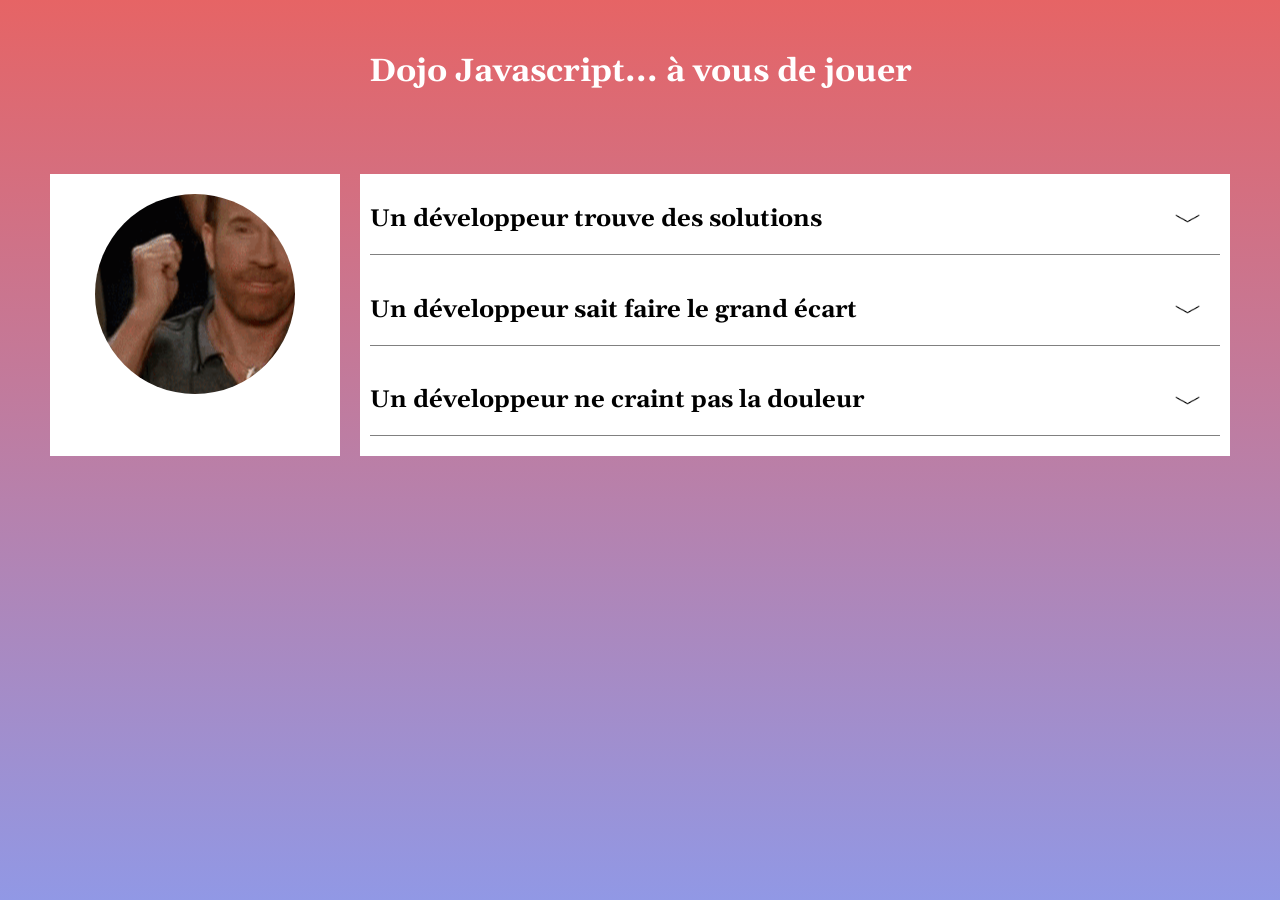
<file: Documents/html/Dojo_JS/Dojos-master/JS/index.html>
<!DOCTYPE html>
<html lang="en">

<head>
    <meta charset="UTF-8">
    <meta name="viewport" content="width=device-width, initial-scale=1.0">
    <meta http-equiv="X-UA-Compatible" content="ie=edge">
    <title>Dojos JS</title>
    <link href="https://fonts.googleapis.com/css?family=Gelasio|Open+Sans+Condensed:300&display=swap" rel="stylesheet">
    <link href="css/dojojs.css" rel="stylesheet">
</head>

<body>
    <main>
        <header>
            <h1>Dojo Javascript... à vous de jouer</h1>
            <nav></nav>
        </header>
        
        <section>
            
            <aside>
                <div></div>
            </aside>
            <section>
                <article>
                    <header>
                        <h2 >Un développeur trouve des solutions</h2 >
                        <img src="images/fleche_bas.png" onclick="muFunction()" class="picto"/>
                    </header>
                    <div>
                        <img id="soluce" src="images/chuck_pied.gif" />
                        <p>
                            Point de répit face au bug. Le développeur trouve des solutions.
                        </p>
                    </div>
                </article>
                <article>
                    <header>
                        <h2>Un développeur sait faire le grand écart</h2>
                        <img src="images/fleche_bas.png"  class="picto"/>
                    </header>
                    <div>
                        <img src="images/chuck_avion.gif" />
                        <p>
                            Le développeur ne craint pas de faire le grand écart pour trouver les meilleures solutions.
                        </p>
                    </div>
                </article>
                <article>
                    <header>
                        <h2>Un développeur ne craint pas la douleur</h2>
                        <img src="images/fleche_bas.png" class="picto"/>
                    </header>
                    <div>
                        <img src="images/chuck_poils.gif" />
                        <p>
                            Ca pique aux yeux parfois, ca peut faire mal, mais un développeur ne craint pas la douleur. Il est inébranlable face aux épreuves.
                        </p>
                    </div>
                </article>
            </section>
        </section>
        <footer></footer>
    </main>
    <script src="js/dojosjs.js"></script>

</body>

</html>
</file>
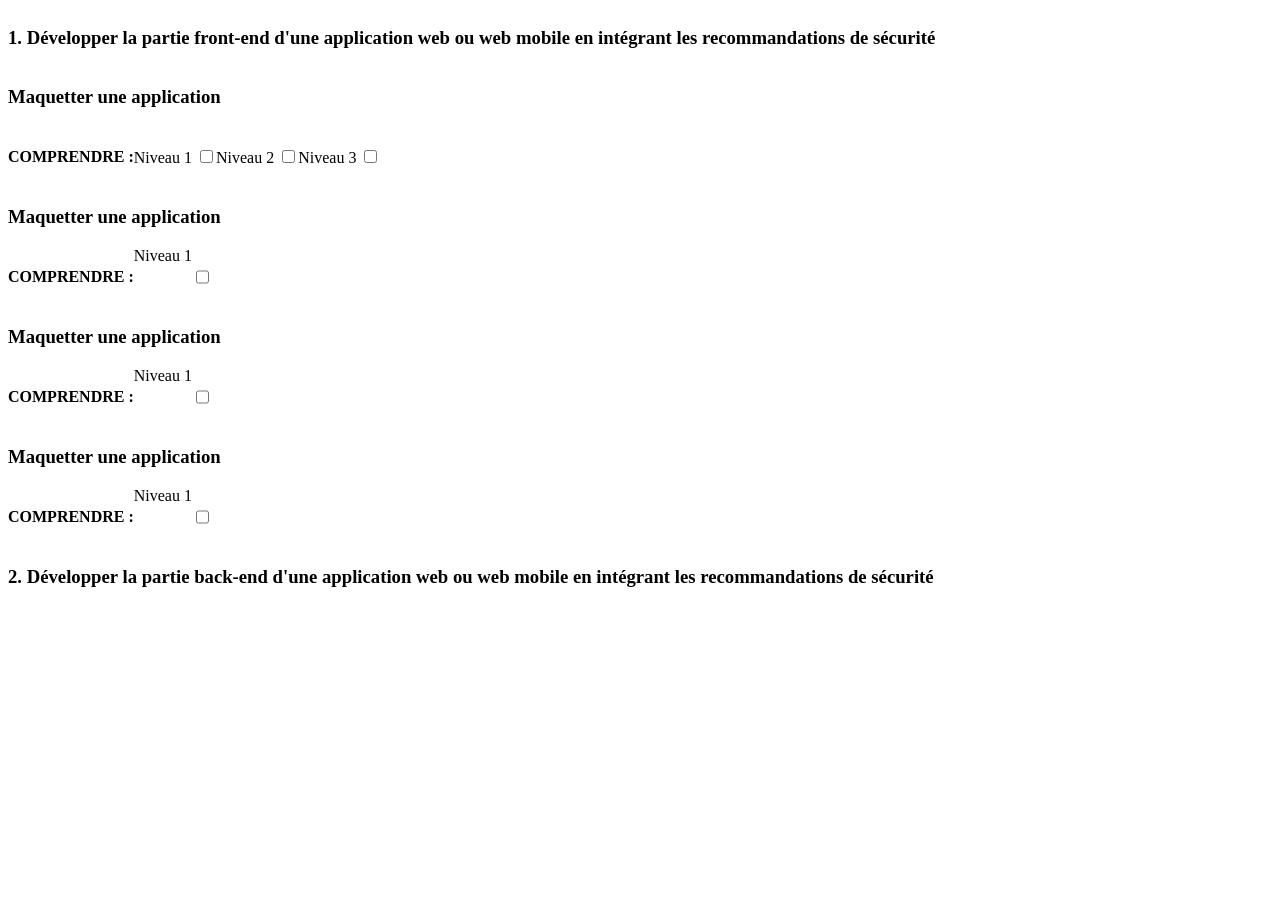
<file: test.html>
<!DOCTYPE html>
<html lang="en">

<head>
    <meta charset="UTF-8">
    <meta name="viewport" content="width=device-width, initial-scale=1.0">
    <meta http-equiv="X-UA-Compatible" content="ie=edge">
    <link rel="stylesheet" href="test.css">
    <title>Document</title>
</head>

<body>


    <div class="compMetier1">
        <div class="text">
            <h3>1. Développer la partie front-end d'une application web ou web mobile en intégrant les recommandations
                de sécurité
            </h3>
        </div>


        <div class="blockComp1">
            <div class="competences">
                <div class="maquetter">
                    <h3>Maquetter une application</h3>
                    <div class="comprendre">
                        <h4>COMPRENDRE : </h4>
                        <div class="box">
                            <label for="text">Niveau 1</label>
                            <input type="checkbox">
                        </div>
                        <div class="box">
                            <label for="text">Niveau 2</label>
                            <input type="checkbox">
                        </div>
                        <div class="box">
                            <label for="text">Niveau 3</label>
                            <input type="checkbox">
                        </div>
                    </div>
                </div>

                <div class="interface">
                    <h3>Maquetter une application</h3>
                    <div class="comprendre">
                        <h4>COMPRENDRE : </h4>
                        <label for="text">Niveau 1</label>
                        <input type="checkbox">
                    </div>
                </div>

                <div class="developper">
                    <h3>Maquetter une application</h3>
                    <div class="comprendre">
                        <h4>COMPRENDRE : </h4>
                        <label for="text">Niveau 1</label>
                        <input type="checkbox">
                    </div>
                </div>

                <div class="ecommerce">
                    <h3>Maquetter une application</h3>
                    <div class="comprendre">
                        <h4>COMPRENDRE : </h4>
                        <label for="text">Niveau 1</label>
                        <input type="checkbox">
                    </div>
                </div>

            </div>

        </div>





    </div>







    <div class="compMetier2">
        <div class="text">
            <h3>2. Développer la partie back-end d'une application web ou web mobile en intégrant les recommandations de
                sécurité
            </h3>
        </div>

        <div class="blockComp1">


        </div>


    </div>
</file>
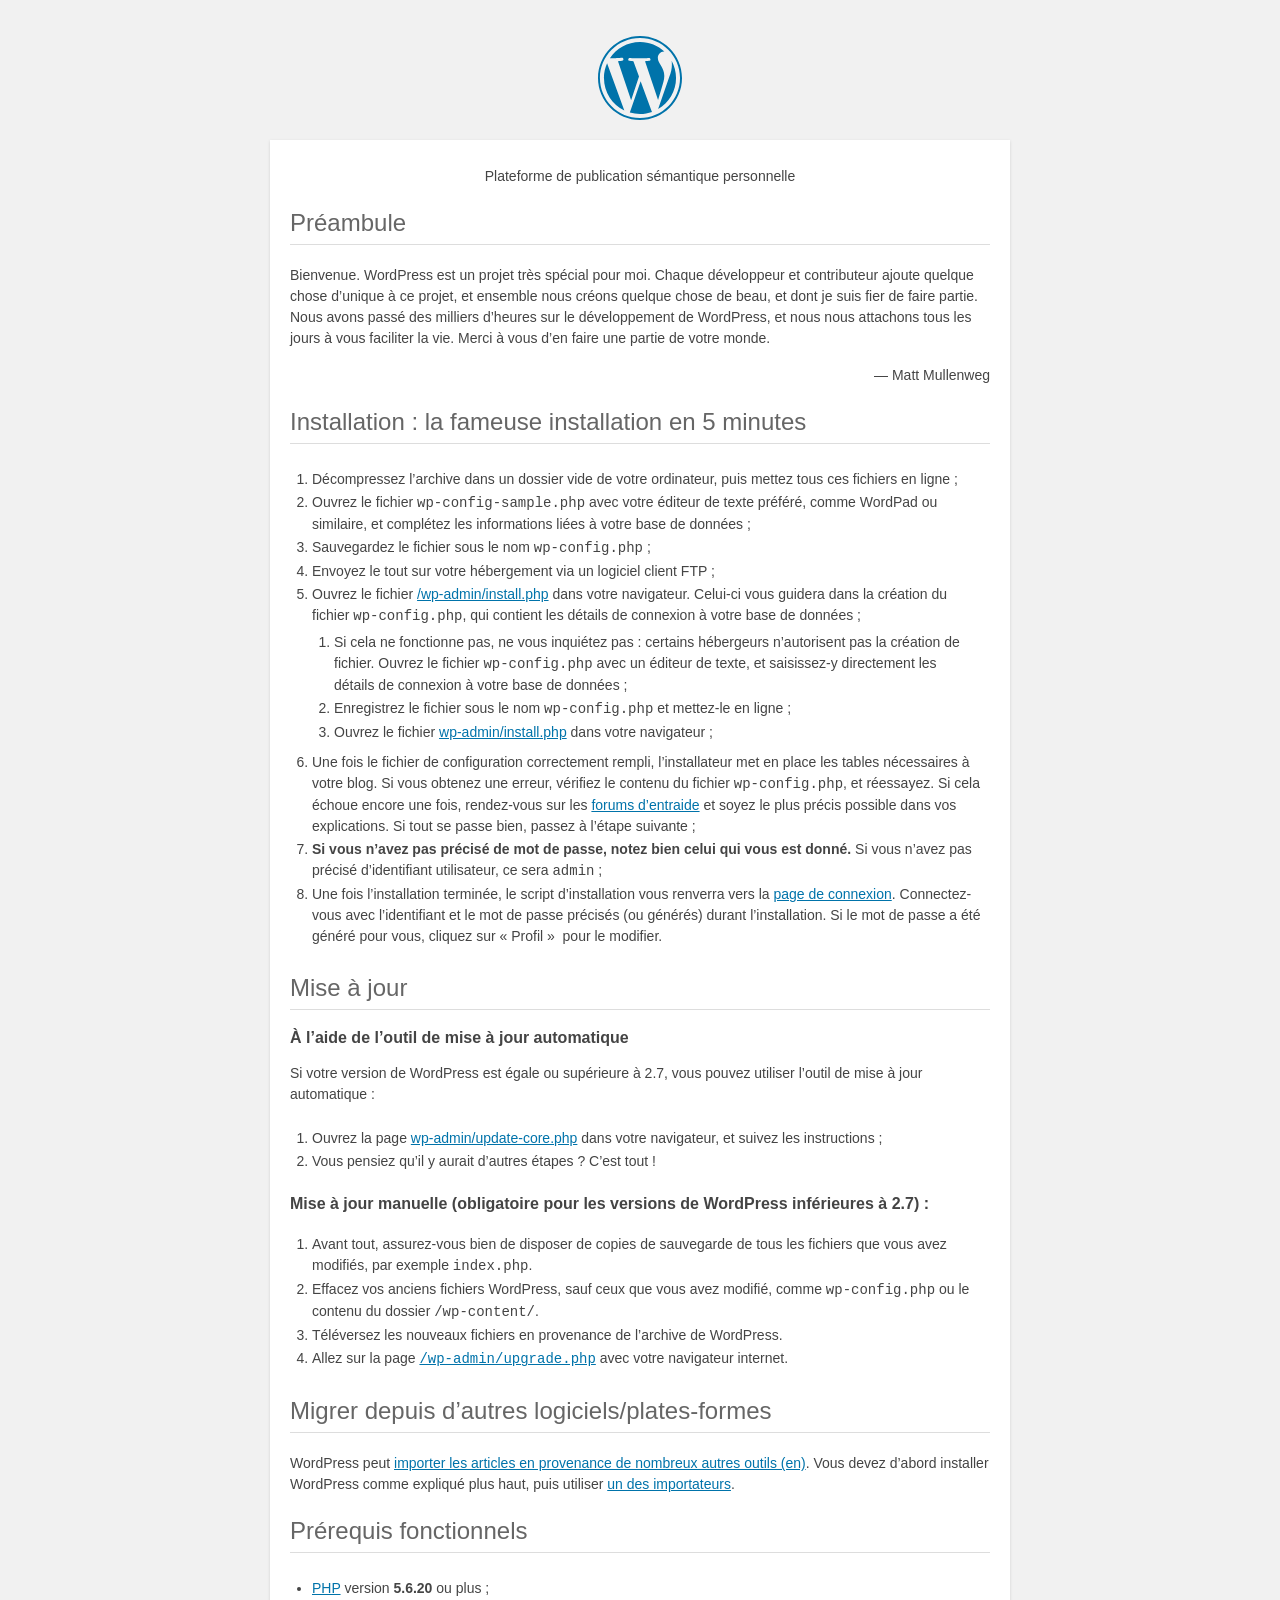
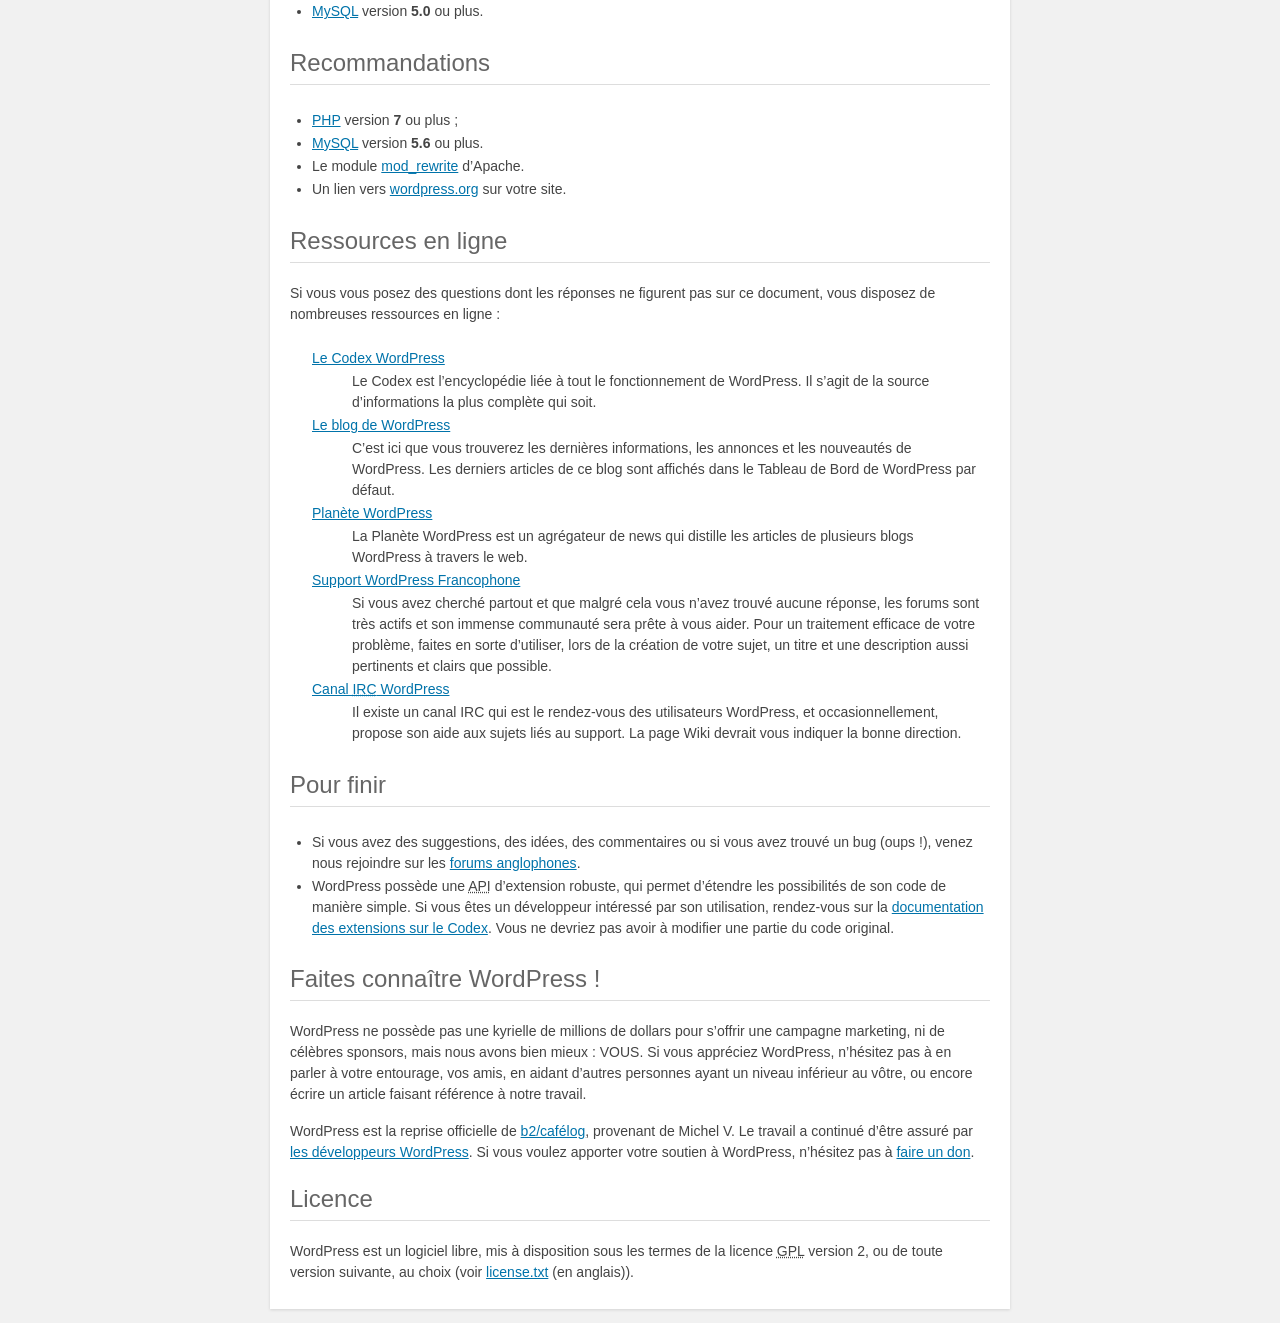
<file: Documents/html/wordpress/readme.html>
<!DOCTYPE html>
<html lang="fr">
<head>
    <meta name="viewport" content="width=device-width" />
	<meta http-equiv="Content-Type" content="text/html; charset=utf-8" />
	<title>WordPress &#8250; À lire</title>
	<link rel="stylesheet" href="wp-admin/css/install.css?ver=20100228" type="text/css" />
</head>
<body>
<h1 id="logo">
	<a href="https://wordpress.org/"><img alt="WordPress" src="wp-admin/images/wordpress-logo.png" /></a>
</h1>
<p style="text-align: center">Plateforme de publication sémantique personnelle</p>

<h2>Préambule</h2>
<p>Bienvenue. WordPress est un projet très spécial pour moi. Chaque développeur et contributeur ajoute quelque chose d’unique à ce projet, et ensemble nous créons quelque chose de beau, et dont je suis fier de faire partie. Nous avons passé des milliers d’heures sur le développement de WordPress, et nous nous attachons tous les jours à vous faciliter la vie. Merci à vous d’en faire une partie de votre monde.</p>
<p style="text-align: right">&#8212; Matt Mullenweg</p>

<h2>Installation : la fameuse installation en 5 minutes</h2>
<ol>
	<li>Décompressez l’archive dans un dossier vide de votre ordinateur, puis mettez tous ces fichiers en ligne ;</li>
	<li>Ouvrez le fichier <code>wp-config-sample.php</code> avec votre éditeur de texte préféré, comme WordPad ou similaire, et complétez les informations liées à votre base de données ;</li>
	<li>Sauvegardez le fichier sous le nom <code>wp-config.php</code> ;</li>
	<li>Envoyez le tout sur votre hébergement via un logiciel client FTP ;</li>
	<li>Ouvrez le fichier <span class="file"><a href="wp-admin/install.php">/wp-admin/install.php</a></span> dans votre navigateur. Celui-ci vous guidera dans la création du fichier <code>wp-config.php</code>, qui contient les détails de connexion à votre base de données ;
		<ol>
			<li>Si cela ne fonctionne pas, ne vous inquiétez pas : certains hébergeurs n’autorisent pas la création de fichier. Ouvrez le fichier <code>wp-config.php</code> avec un éditeur de texte, et saisissez-y directement les détails de connexion à votre base de données ;</li>
			<li>Enregistrez le fichier sous le nom <code>wp-config.php</code> et mettez-le en ligne ;</li>
			<li>Ouvrez le fichier  <span class="file"><a href="wp-admin/install.php">wp-admin/install.php</a></span> dans votre navigateur ;</li>
		</ol>
	</li>
	<li>Une fois le fichier de configuration correctement rempli, l’installateur met en place les tables nécessaires à votre blog. Si vous obtenez une erreur, vérifiez le contenu du fichier <span class="file"><code>wp-config.php</code></span>, et réessayez. Si cela échoue encore une fois, rendez-vous sur les <a href="http://www.wordpress-fr.net/support/">forums d’entraide</a> et soyez le plus précis possible dans vos explications. Si tout se passe bien, passez à l’étape suivante ;</li>
	<li><strong>Si vous n’avez pas précisé de mot de passe, notez bien celui qui vous est donné.</strong> Si vous n’avez pas précisé d’identifiant utilisateur, ce sera <code>admin</code> ;</li>
	<li>Une fois l’installation terminée, le script d’installation vous renverra vers la <a href="wp-login.php">page de connexion</a>. Connectez-vous avec l’identifiant et le mot de passe précisés (ou générés) durant l’installation. Si le mot de passe a été généré pour vous, cliquez sur « Profil »  pour le modifier.</li>
</ol>

<h2>Mise à jour</h2>
<h3>À l’aide de l’outil de mise à jour automatique</h3>
<p>Si votre version de WordPress est égale ou supérieure à 2.7, vous pouvez utiliser l’outil de mise à jour automatique&nbsp;:</p>
<ol>
	<li>Ouvrez la page <span class="file"><a href="wp-admin/update-core.php">wp-admin/update-core.php</a></span> dans votre navigateur, et suivez les instructions&nbsp;;</li>
	<li>Vous pensiez qu’il y aurait d’autres étapes ? C’est tout !</li>
</ol>

<h3>Mise à jour manuelle (obligatoire pour les versions de WordPress inférieures à 2.7) :</h3>
<ol>
	<li>Avant tout, assurez-vous bien de disposer de copies de sauvegarde de tous les fichiers que vous avez modifiés, par exemple <code>index.php</code>.</li>
	<li>Effacez vos anciens fichiers WordPress, sauf ceux que vous avez modifié, comme <span class="file"><code>wp-config.php</code></span> ou le contenu du dossier <span class="file"><code>/wp-content/</code></span>.</li>
	<li>Téléversez les nouveaux fichiers en provenance de l’archive de WordPress.</li>
	<li>Allez sur la page <code><span class="file"><a href="wp-admin/upgrade.php">/wp-admin/upgrade.php</a></span></code> avec votre navigateur internet.</li>
</ol>

<h2>Migrer depuis d’autres logiciels/plates-formes</h2>
<p>WordPress peut <a href="https://codex.wordpress.org/Importing_Content">importer les articles en provenance de nombreux autres outils (en)</a>. Vous devez d’abord installer WordPress comme expliqué plus haut, puis utiliser <a href="wp-admin/import.php" title="Importer dans WordPress">un des importateurs</a>.</p>

<h2>Prérequis fonctionnels</h2>
<ul>
	<li><a href="http://php.net/">PHP</a> version <strong>5.6.20</strong> ou plus ;</li>
	<li><a href="http://www.mysql.com/">MySQL</a> version <strong>5.0</strong> ou plus.</li>
</ul>

<h2>Recommandations</h2>
<ul>
	<li><a href="http://php.net/">PHP</a> version <strong>7</strong> ou plus ;</li>
	<li><a href="http://www.mysql.com/">MySQL</a> version <strong>5.6</strong> ou plus.</li>
	<li>Le module <a href="http://httpd.apache.org/docs/2.2/mod/mod_rewrite.html">mod_rewrite</a> d’Apache.</li>
  <li>Un lien vers <a href="https://wordpress.org/">wordpress.org</a> sur votre site.</li>
</ul>

<h2>Ressources en ligne</h2>
<p>Si vous vous posez des questions dont les réponses ne figurent pas sur ce document, vous disposez de nombreuses ressources en ligne :</p>
<dl>
	<dt><a href="https://codex.wordpress.org/">Le Codex WordPress</a></dt>
		<dd>Le Codex est l’encyclopédie liée à tout le fonctionnement de WordPress. Il s’agit de la source d’informations la plus complète qui soit.</dd>
	<dt><a href="https://wordpress.org/blog/">Le blog de WordPress</a></dt>
		<dd>C’est ici que vous trouverez les dernières informations, les annonces et les nouveautés de WordPress. Les derniers articles de ce blog sont affichés dans le Tableau de Bord de WordPress par défaut.</dd>
	 <dt><a href="https://planet.wordpress.org/">Planète WordPress</a></dt>
		<dd>La Planète WordPress est un agrégateur de news qui distille les articles de plusieurs blogs WordPress à travers le web.</dd>
	<dt><a href="http://wordpress-fr.net/support/">Support WordPress Francophone</a></dt>
		<dd>Si vous avez cherché partout et que malgré cela vous n’avez trouvé aucune réponse, les forums sont très actifs et son immense communauté sera prête à vous aider. Pour un traitement efficace de votre problème, faites en sorte d’utiliser, lors de la création de votre sujet, un titre et une description aussi pertinents et clairs que possible.</dd>
	 <dt><a href="https://codex.wordpress.org/IRC">Canal <abbr title="Internet Relay Chat">IRC</abbr> WordPress</a></dt>
		<dd>Il existe un canal IRC qui est le rendez-vous des utilisateurs WordPress, et occasionnellement, propose son aide aux sujets liés au support. La page Wiki devrait vous indiquer la bonne direction.</dd>
</dl>

<h2>Pour finir</h2>
<ul>
	<li>Si vous avez des suggestions, des idées, des commentaires ou si vous avez trouvé un bug (oups !), venez nous rejoindre sur les <a href="https://wordpress.org/support/">forums anglophones</a>.</li>
	<li>WordPress possède une <abbr title="Application Programming Interface">API</abbr> d’extension robuste, qui permet d’étendre les possibilités de son code de manière simple. Si vous êtes un développeur intéressé par son utilisation, rendez-vous sur la <a href="https://codex.wordpress.org/Plugin_API">documentation des extensions sur le Codex</a>. Vous ne devriez pas avoir à modifier une partie du code original.</li>
</ul>

<h2>Faites connaître WordPress !</h2>
<p>WordPress ne possède pas une kyrielle de millions de dollars pour s’offrir une campagne marketing, ni de célèbres sponsors, mais nous avons bien mieux : VOUS. Si vous appréciez WordPress, n’hésitez pas à en parler à votre entourage, vos amis, en aidant d’autres personnes ayant un niveau inférieur au vôtre, ou encore écrire un article faisant référence à notre travail.</p>

<p>WordPress est la reprise officielle de <a href="http://cafelog.com/">b2/caf&eacute;log</a>, provenant de Michel V. Le travail a continué d’être assuré par <a href="https://wordpress.org/about/">les développeurs WordPress</a>. Si vous voulez apporter votre soutien à WordPress, n’hésitez pas à <a href="https://wordpress.org/donate/">faire un don</a>.</p>

<h2>Licence</h2>
<p>WordPress est un logiciel libre, mis à disposition sous les termes de la licence <abbr title="GNU Public License">GPL</abbr> version 2, ou de toute version suivante, au choix (voir <a href="license.txt">license.txt</a> (en anglais)).</p>

</body>
</html>
</file>
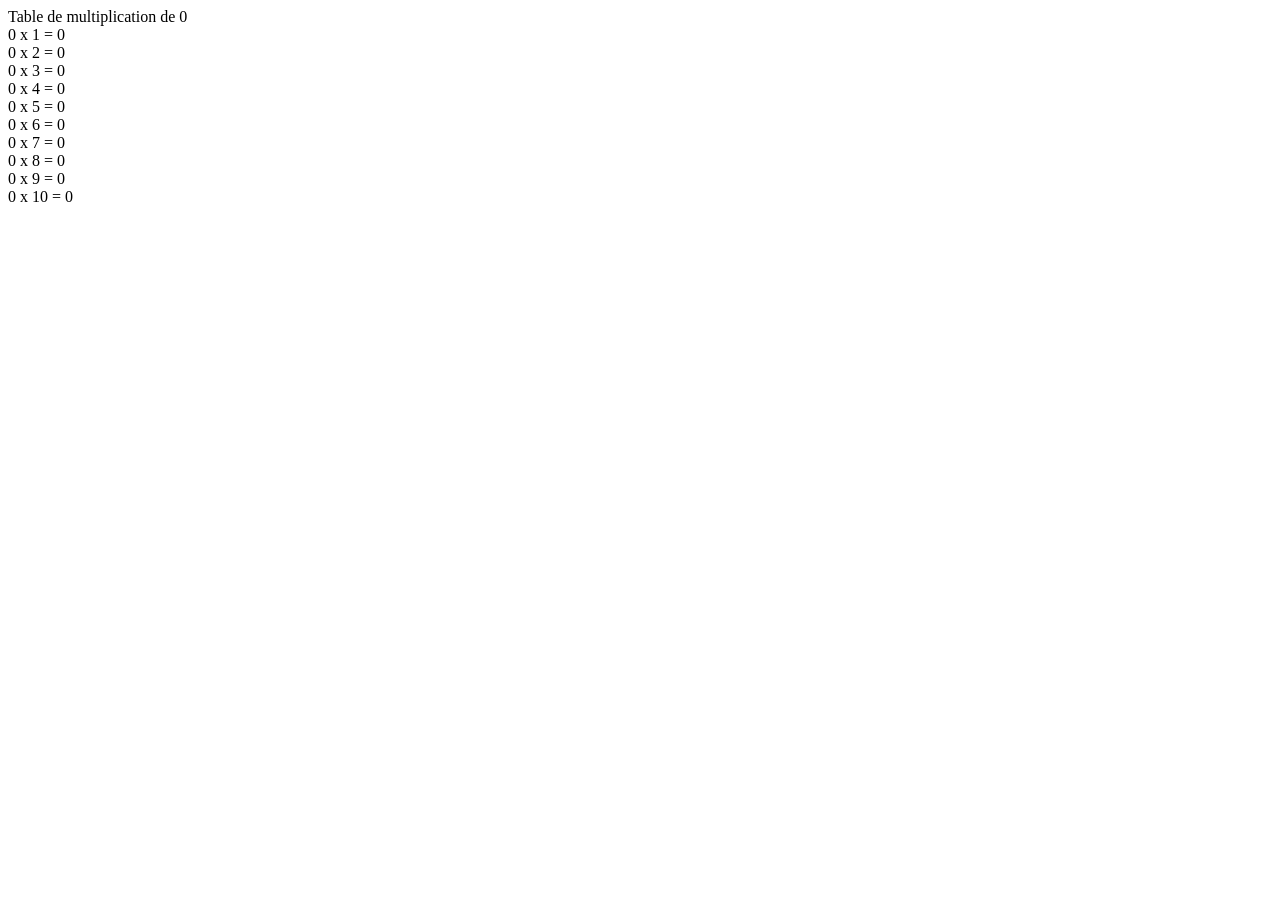
<file: Documents/html/JavaScript/exos/calculatrice.html>
<!DOCTYPE html>
<html lang="en">
<head>
    <meta charset="UTF-8">
    <meta name="viewport" content="width=device-width, initial-scale=1.0">
    <meta http-equiv="X-UA-Compatible" content="ie=edge">
    <title>Document</title>
</head>
<body>
    <script>
        /* Calculatrice

// Effectue les 4 opérations arithmétiques de base
function calculer(nbGauche, operation, nbDroite) {
  let resultat;
  switch (operation) {
    case "+":
      resultat = nbGauche + nbDroite;
      break;
    case "-":
      resultat = nbGauche - nbDroite;
      break;
    case "*":
      resultat = nbGauche * nbDroite;
      break;
    case "/":
      resultat = nbGauche / nbDroite;
      break;
  }
  return resultat;
}

console.log(calculer(4, "+", 6)); // 10
console.log(calculer(4, "-", 6)); // -2
console.log(calculer(2, "*", 0)); // 0
console.log(calculer(12, "/", 0)); // Infinity
*/ 


// Sauriez-vous automatiser l'affichage de la table de multiplication ?

// Demandez un chiffre à l'utilisateur, et si le chiffre est correct, afficher la table dans la page Html.

// Si l'utilisateur renseigne un nombre incorrect, proposez lui de le resaisir.


// Exo 2  afficher les tables
   // Table de multiplication

// Faites varier cette variable entre 1 et 10


let nombre = Number(prompt("quelle table de multiplication voulez vous afficher ?")); 





while (isNaN (nombre)) { 
    alert("ceci n'est pas un nombre correct");
    nombre = Number(prompt("veuillez rentrer un nombre"));

}




console.log(`Table de multiplication de ${nombre}`);
document.write(`Table de multiplication de ${nombre}` + "<br>");

// Solution avec un for
for (let i = 1; i <= 10; i++) {
console.log(`${nombre} x ${i} = ${nombre * i}`);
document.write(`${nombre} x ${i} = ${nombre * i}` + "<br>");
}

// Solution alternative avec un while
/* let i = 1;
while (i <= 10) {
console.log(${nombre} x ${i} = ${nombre * i});
i++;
} */

</script>
</body>
</html>
</file>
<file: Documents/html/Dojo_JS/Dojos-master/JS/css/dojojs.css>
html, body{
    width:100%;
    height:100%;
    padding:0;
    margin:0;
    background: linear-gradient(#e66465, #9198e5);
    font-family: 'Open Sans Condensed', sans-serif;
}
main{
    display:flex;
    flex-direction:column;
}
main > header{
    display:flex;
    flex-direction:column;
    margin:30px;
}
main > header > nav {
    display:flex;
    flex-direction:row nowrap;
    justify-content:flex-end;
}
main > header > nav > a {
    display:block;
    margin:0 10px;
    padding:5px 15px;
    transition:all .3s ease;
    background:white;
    color:black;
    font-weight:bold;
    text-decoration: none;
}
main > header > nav > a:hover {
    background:none;
    color:white;
}
main > section > aside {
    display:flex;
    flex-direction: column;
}
main > section > aside > div {
    width:200px;
    height:200px;
    border-radius: 50%;
    margin:20px auto;
    background: url("../images/chuck_ok.gif") 40% 50%;
    transition:all .4s ease;
}
main > section{
    display:flex;
    flex-flow:row no-wrap;
    margin:20px 40px;
    
}
main > section > aside{
    flex:1;
    margin:10px;
    background-color:white;
}
main > section > section{
    flex:3;
    margin:10px;
    background-color:white;
}
main > section > section > article{
    margin:10px;
}
main > section > section > article > header{
    display:flex;
    flex-direction:row;
    border-bottom: 1px solid grey;
    cursor:pointer;
}
main > section > section > article > div{
    margin:10px;
    display:flex;
    flex-flow: column wrap;
}
main > section > section > article > header > h2{
    width:calc(100% - 50px);
}
main > section > section > article > div{
    visibility: hidden;
    height:0px;
}
h1, h2, h3{
    font-family: 'Gelasio', serif;
}
h1{
    width:100%;
    color:white;
    text-align:center;
}
.picto{
    width:25px;
    height:25px;
    margin:5px;
    margin:auto 5px;
}

footer{
    width:100%;
    display:flex;
    flex-flow: row nowrap;
    justify-content: flex-end;
}
footer a {
    color:rgba(255,255,255,.5);
    transition:all .3s ease;
    margin:0 10px;
    padding:5px 15px;
}
footer a:hover {
    color:white;
    font-weight:bold;
}
</file>
<file: test.css>
.compMetier1 {
    display: flex;
    flex-direction: column;
}

.competences{
    display: flex;
    flex-flow: column;
}
.maquetter {
    display: flex;
    flex-flow: column;
}

.comprendre{
    display: flex;
    flex-direction: row;
}

.box {
    align-self: center;
}
</file>
<file: Documents/html/wordpress/wp-admin/css/install.css>
html {
	background: #f1f1f1;
	margin: 0 20px;
}

body {
	background: #fff;
	color: #444;
	font-family: -apple-system, BlinkMacSystemFont, "Segoe UI", Roboto, Oxygen-Sans, Ubuntu, Cantarell, "Helvetica Neue", sans-serif;
	margin: 140px auto 25px;
	padding: 20px 20px 10px 20px;
	max-width: 700px;
	-webkit-font-smoothing: subpixel-antialiased;
	box-shadow: 0 1px 3px rgba(0, 0, 0, 0.13);
}

a {
	color: #0073aa;
}

a:hover,
a:active {
	color: #00a0d2;
}

a:focus {
	color: #124964;
	box-shadow:
		0 0 0 1px #5b9dd9,
		0 0 2px 1px rgba(30, 140, 190, 0.8);
}

.ie8 a:focus {
	outline: #5b9dd9 solid 1px;
}

h1, h2 {
	border-bottom: 1px solid #ddd;
	clear: both;
	color: #666;
	font-size: 24px;
	padding: 0;
	padding-bottom: 7px;
	font-weight: 400;
}

h3 {
	font-size: 16px;
}

p, li, dd, dt {
	padding-bottom: 2px;
	font-size: 14px;
	line-height: 1.5;
}

code, .code {
	font-family: Consolas, Monaco, monospace;
}

ul, ol, dl {
	padding: 5px 5px 5px 22px;
}

a img {
	border: 0
}
abbr {
	border: 0;
	font-variant: normal;
}

fieldset {
	border: 0;
	padding: 0;
	margin: 0;
}

label {
	cursor: pointer;
}

#logo {
	margin: 6px 0 14px 0;
	padding: 0 0 7px 0;
	border-bottom: none;
	text-align: center
}
#logo a {
	background-image: url(../images/w-logo-blue.png?ver=20131202);
	background-image: none, url(../images/wordpress-logo.svg?ver=20131107);
	background-size: 84px;
	background-position: center top;
	background-repeat: no-repeat;
	color: #444; /* same as login.css */
	height: 84px;
	font-size: 20px;
	font-weight: 400;
	line-height: 1.3;
	margin: -130px auto 25px;
	padding: 0;
	text-decoration: none;
	width: 84px;
	text-indent: -9999px;
	outline: none;
	overflow: hidden;
	display: block;
}

.step {
	margin: 20px 0 15px;
}
.step, th {
	text-align: left;
	padding: 0;
}
.language-chooser.wp-core-ui .step .button.button-large {
	height: 36px;
	font-size: 14px;
	line-height: 2.35714285;
	vertical-align: middle;
}
textarea {
	border: 1px solid #ddd;
	font-family: -apple-system, BlinkMacSystemFont, "Segoe UI", Roboto, Oxygen-Sans, Ubuntu, Cantarell, "Helvetica Neue", sans-serif;
	width: 100%;
	box-sizing: border-box;
}

.form-table {
	border-collapse: collapse;
	margin-top: 1em;
	width: 100%;
}

.form-table td {
	margin-bottom: 9px;
	padding: 10px 20px 10px 0;
	font-size: 14px;
	vertical-align: top
}

.form-table th {
	font-size: 14px;
	text-align: left;
	padding: 10px 20px 10px 0;
	width: 140px;
	vertical-align: top;
}

.form-table code {
	line-height: 1.28571428;
	font-size: 14px;
}

.form-table p {
	margin: 4px 0 0 0;
	font-size: 11px;
}

.form-table input {
	line-height: 1.33333333;
	font-size: 15px;
	padding: 3px 5px;
	border: 1px solid #ddd;
	box-shadow: inset 0 1px 2px rgba(0, 0, 0, 0.07);
}

input,
submit {
	font-family: -apple-system, BlinkMacSystemFont, "Segoe UI", Roboto, Oxygen-Sans, Ubuntu, Cantarell, "Helvetica Neue", sans-serif;
}

.form-table input[type=text],
.form-table input[type=email],
.form-table input[type=url],
.form-table input[type=password],
#pass-strength-result {
	width: 218px;
}

.form-table th p {
	font-weight: 400;
}

.form-table.install-success th,
.form-table.install-success td {
	vertical-align: middle;
	padding: 16px 20px 16px 0;
}

.form-table.install-success td p {
	margin: 0;
	font-size: 14px;
}

.form-table.install-success td code {
	margin: 0;
	font-size: 18px;
}

#error-page {
	margin-top: 50px;
}

#error-page p {
	font-size: 14px;
	line-height: 1.28571428;
	margin: 25px 0 20px;
}

#error-page code, .code {
	font-family: Consolas, Monaco, monospace;
}

.message {
	border-left: 4px solid #dc3232;
	padding: .7em .6em;
	background-color: #fbeaea;
}

/* rtl:ignore */
#dbname,
#uname,
#pwd,
#dbhost,
#prefix,
#user_login,
#admin_email,
#pass1,
#pass2 {
	direction: ltr;
}


/* localization */
body.rtl,
.rtl textarea,
.rtl input,
.rtl submit {
	font-family: Tahoma, sans-serif;
}

:lang(he-il) body.rtl,
:lang(he-il) .rtl textarea,
:lang(he-il) .rtl input,
:lang(he-il) .rtl submit {
	font-family: Arial, sans-serif;
}

@media only screen and (max-width: 799px) {
	body {
		margin-top: 115px;
	}
	#logo a {
		margin: -125px auto 30px;
	}
}

@media screen and (max-width: 782px) {

	.form-table {
		margin-top: 0;
	}

	.form-table th,
	.form-table td {
		display: block;
		width: auto;
		vertical-align: middle;
	}

	.form-table th {
		padding: 20px 0 0;
	}

	.form-table td {
		padding: 5px 0;
		border: 0;
		margin: 0;
	}

	textarea,
	input {
		font-size: 16px;
	}

	.form-table td input[type="text"],
	.form-table td input[type="email"],
	.form-table td input[type="url"],
	.form-table td input[type="password"],
	.form-table td select,
	.form-table td textarea,
	.form-table span.description {
		width: 100%;
		font-size: 16px;
		line-height: 1.5;
		padding: 7px 10px;
		display: block;
		max-width: none;
		box-sizing: border-box;
	}

	.wp-pwd #pass1 {
		padding-right: 50px;
	}

	.wp-pwd .button.wp-hide-pw {
		right: 0;
	}

	#pass-strength-result {
		width: 100%;
	}
}

body.language-chooser {
	max-width: 300px;
}

.language-chooser select {
	padding: 8px;
	width: 100%;
	display: block;
	border: 1px solid #ddd;
	background-color: #fff;
	color: #32373c;
	font-size: 16px;
	font-family: Arial, sans-serif;
	font-weight: 400;
}

.language-chooser p {
	text-align: right;
}

.screen-reader-input,
.screen-reader-text {
	border: 0;
	clip: rect(1px, 1px, 1px, 1px);
	-webkit-clip-path: inset(50%);
	clip-path: inset(50%);
	height: 1px;
	margin: -1px;
	overflow: hidden;
	padding: 0;
	position: absolute;
	width: 1px;
	word-wrap: normal !important;
}

.spinner {
	background: url(../images/spinner.gif) no-repeat;
	background-size: 20px 20px;
	visibility: hidden;
	opacity: 0.7;
	filter: alpha(opacity=70);
	width: 20px;
	height: 20px;
	margin: 2px 5px 0;
}

.step .spinner {
	display: inline-block;
	vertical-align: middle;
	margin-right: 15px;
}

.button.hide-if-no-js,
.hide-if-no-js {
	display: none;
}

/**
 * HiDPI Displays
 */
@media print,
  (-webkit-min-device-pixel-ratio: 1.25),
  (min-resolution: 120dpi) {

	.spinner {
		background-image: url(../images/spinner-2x.gif);
	}

}
</file>
